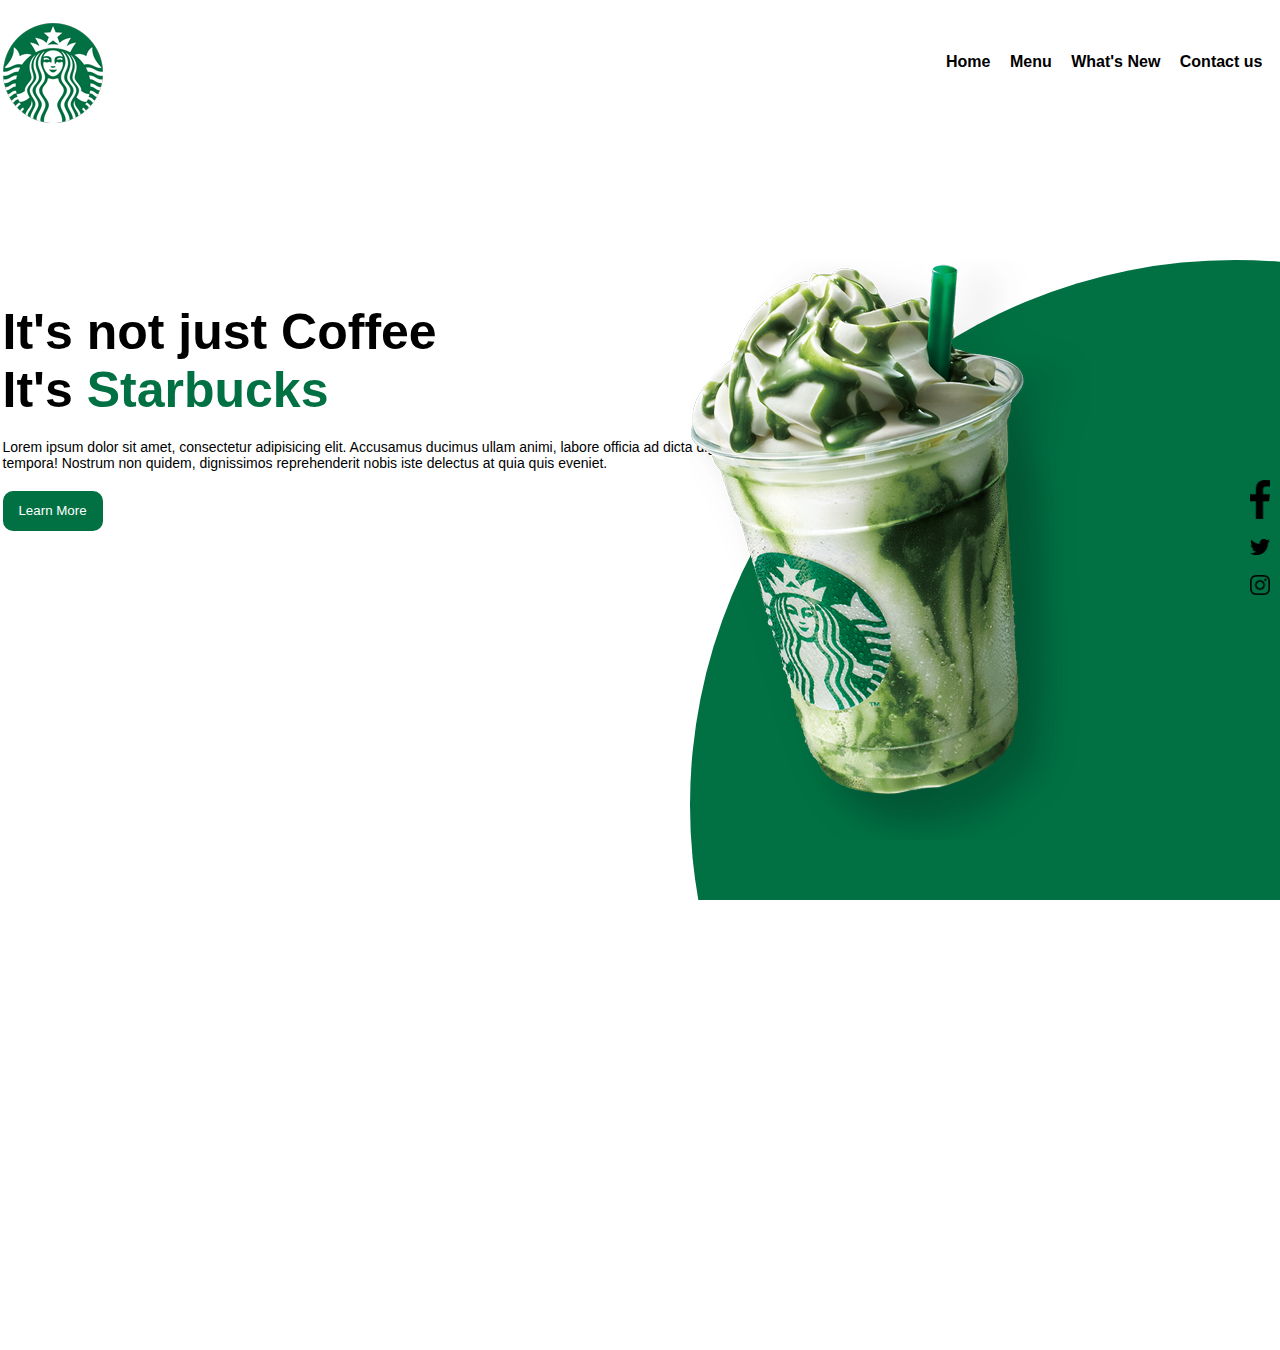
<file: danki.code/Criando Site com HTML5 + CSS3[PURO]/index.html>
<!DOCTYPE html>
<html lang="pt-br">
<head>
    <meta charset="UTF-8">
    <meta name="viewport" content="width=device-width, initial-scale=1.0">
    <title>Starbucks Coffee</title>
    <link rel="stylesheet" href="css/style.css">
</head>
<body>
    <header>
        <div class="center">
            <div class="logo"><img src="img/logo.png"></div> <!--Logo-->
            <div class="menu">
                <a href="#">Home</a>
                <a href="#">Menu</a>
                <a href="#">What's New</a>
                <a href="#">Contact us</a>
            </div><!--Menu-->
        </div><!--Centro-->
    </header>
    <section class="sobre">
        <div class="extras">
            <img src="img/img1.png" alt="Starbucks">
            <div class="social-media">
                <a href="https://free.facebook.com/joaquimfernandes.jf3"><img src="img/facebook.png"></a>
                <a href="https://github.com/­joaquimjfernandes"><img src="img/twitter.png"></a>
                <a href="https://instagram.com/­joaquim_jf19"><img src="img/instagram.png"></a>
            </div>
        </div><!--Extras-->
        <div class="center">
            <div class="texto-sobre">
                <h1>It's not just Coffee<br> It's <span style="color: #017143;">Starbucks</span></h1>
                <p>Lorem ipsum dolor sit amet, consectetur adipisicing elit. Accusamus ducimus ullam animi, labore officia ad dicta dignissimos tempora! Nostrum non quidem, dignissimos reprehenderit nobis iste delectus at quia quis eveniet.</p>
                <button>Learn More</button>
            </div>
        </div>
    </section><!--Sessão Sobre-->
</body>
</html>
</file>
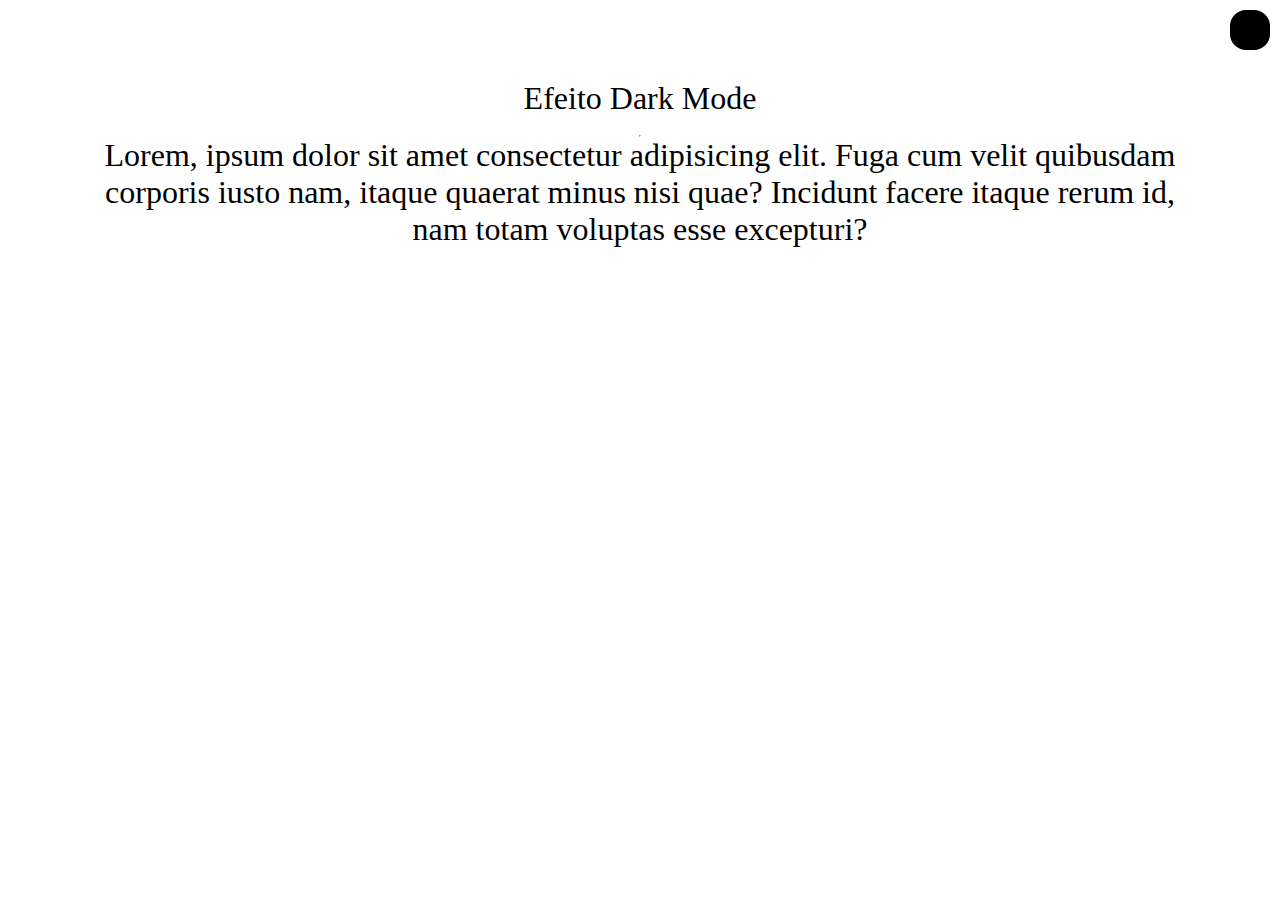
<file: danki.code/DarkMode/index.html>
<!DOCTYPE html>
<html lang="pt-br">
<head>
    <meta charset="UTF-8">
    <meta name="viewport" content="width=device-width, initial-scale=1.0">
    <link rel="stylesheet" href="style.css">
    <script src="script.js" defer></script>
    <title>Dark Mode</title>
</head>
<body>
    <div class="container">
        <input type="checkbox" name="btn" id="btn">
        <label for="btn"></label>
    </div>

    <h1>
        Efeito Dark Mode
    </h1><br><hr>
    <h4>Lorem, ipsum dolor sit amet consectetur adipisicing elit. Fuga cum velit quibusdam corporis iusto nam, itaque quaerat minus nisi quae? Incidunt facere itaque rerum id, nam totam voluptas esse excepturi?</h4>
</body>
</html>
</file>
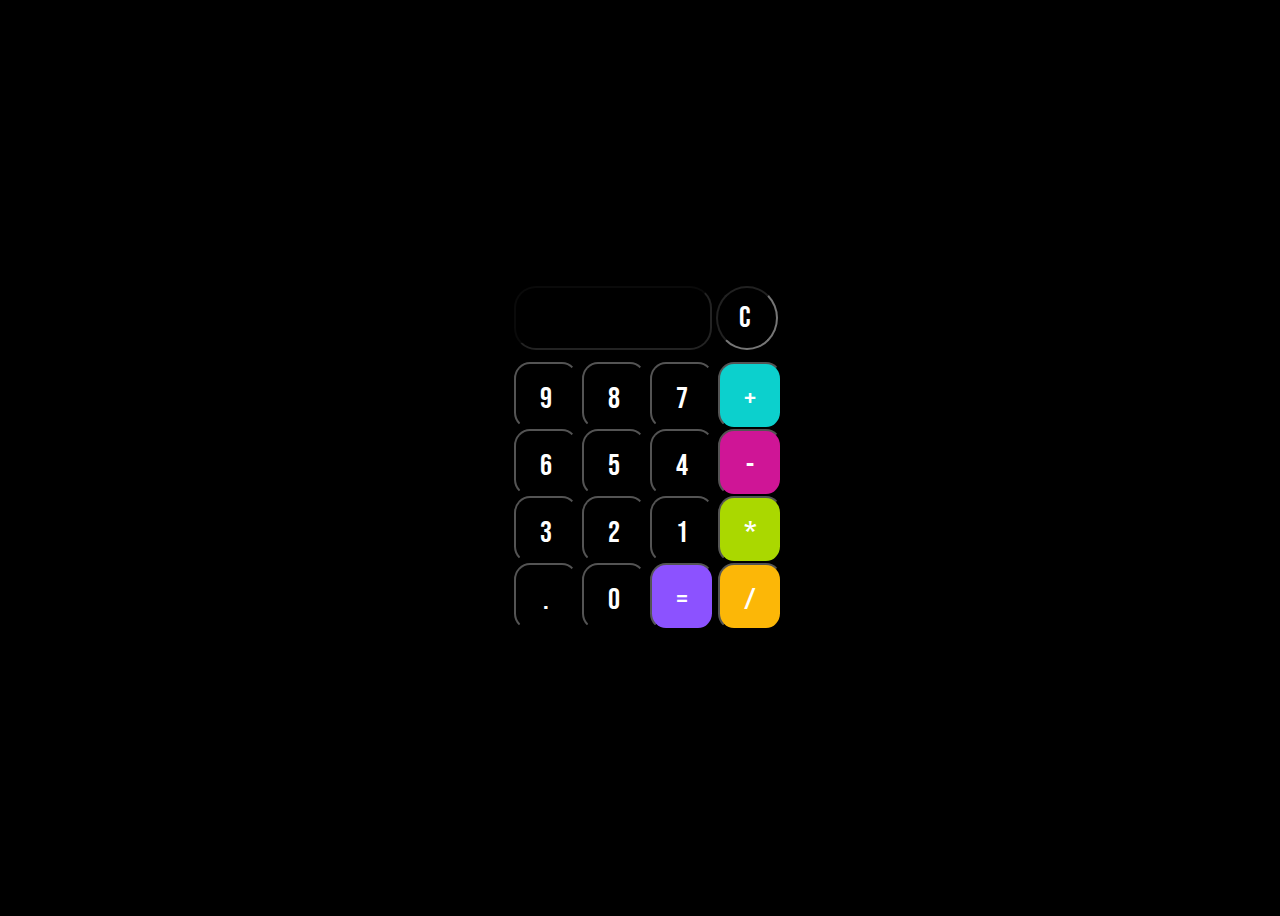
<file: lyssacavalcanti/Calculadora Black/index.html>
<!DOCTYPE html>
<html lang="pt-br">
<head>
    <meta charset="UTF-8">
    <meta name="viewport" content="width=device-width, initial-scale=1.0">
    <link rel="stylesheet" href="estilo/style.css">
    <title>Calculadora Black</title>
</head>
<body>
    <div class="main">
        <form action="" name="Calculator">

            <input type="text" class="text maincolor" name="txt1" disabled><!--Resultado-->
            <input type="text" class="text1 maincolor" name="txt12" value="C" onclick="location.reload()"><br> <!--Limpar Resultado-->

            <input type="button" class="num maincolor" name="btn9" value="9" onclick="displaynum(btn9.value)">
            <input type="button" class="num maincolor" name="btn8" value="8" onclick="displaynum(btn8.value)">
            <input type="button" class="num maincolor" name="btn7" value="7" onclick="displaynum(btn7.value)">
            <input type="button" class="num blue" name="addbtn" value="+" onclick="displaynum(addbtn.value)"><br>

            <input type="button" class="num maincolor" name="btn6" value="6" onclick="displaynum(btn6.value)">
            <input type="button" class="num maincolor" name="btn5" value="5" onclick="displaynum(btn5.value)">
            <input type="button" class="num maincolor" name="btn4" value="4" onclick="displaynum(btn4.value)">
            <input type="button" class="num pin" name="subbtn" value="-" onclick="displaynum(subbtn.value)"><br>

            <input type="button" class="num maincolor" name="btn3" value="3" onclick="displaynum(btn3.value)">
            <input type="button" class="num maincolor" name="btn2" value="2" onclick="displaynum(btn2.value)">
            <input type="button" class="num maincolor" name="btn1" value="1" onclick="displaynum(btn1.value)">
            <input type="button" class="num gre" name="mulbtn" value="*" onclick="displaynum(mulbtn.value)"><br>

            <input type="button" class="num maincolor" name="dot" value="." onclick="displaynum(dot.value)">
            <input type="button" class="num maincolor" name="btn0" value="0" onclick="displaynum(btn0.value)">
            <input type="button" class="num pur" name="eqlbtn" value="=" onclick="txt1.value=eval(txt1.value)">
            <input type="button" class="num ora" name="divbtn" value="/" onclick="displaynum(divbtn.value)"><br>
        </form>
    </div>
    <script src="js/script.js"></script>
</body>
</html>
</file>
<file: danki.code/DarkMode/style.css>
*{
    box-sizing: border-box;
    margin: 0;
}

body {
    display: flex;
    align-items: center;
    justify-content: center;
    flex-direction: column;
    padding: 5rem;
    text-align: center;
    transition: background 0.5s linear, color 0.5s linear;
}

body.dark{
    background-color: black;
    color: white;
}

.container{
    position: fixed;
    top: 10px;
    right: 10px;
}
h1, h4{
    font: 300 normal 2em 'Trebuchet Ms';
}

label {
    background-color: black;
    border-radius: 40%;
    display: inline-block;
    width: 40px;
    height: 40px;
    cursor: pointer;
    user-select: none;
    transition: background 0.5s linear;
}

body.dark label {
    background-color: white;
}

input {
    visibility: hidden;
}
</file>
<file: lyssacavalcanti/Calculadora Black/estilo/style.css>
@import url('https://fonts.googleapis.com/css2?family=Bebas+Neue&family=Poppins&display=swap');

body {
    width: 100%;
    height: 100vh;
    display: flex;
    align-items: center;
    justify-content: center;
    background-color: black;
    overflow-y: hidden;
    overflow-x: hidden;
}

input {
    color: #ffffff;
    padding: 17px;
    outline: none;
    font-size: 30px;
    font-family: 'Bebas Neue', cursive;
    border-radius: 25%;
}

.num {
    width: 64px;
    height: 67px;
}
.text {
    width: 160px;
    height: 26px;
    border-radius: 22px;
    letter-spacing: 5px;
    text-align: center;
    margin-bottom: 12px;
}
.text1 {
    width: 24px;
    height: 26px;
    border-radius: 50%;
    letter-spacing: 5px;
    text-align: center;
    margin-bottom: 12px;
    cursor: pointer;
}

.main {
    display: inline-block;
}

.maincolor {
    background-color: black;
}

.blue {
    background-color: #0cd0cd;
}
.pin {
    background-color: #cf1596;
}
.gre {
    background-color: #aad800;
}
.pur {
    background-color: #8c52ff;
}
.ora {
    background-color: #fcb707;
}
</file>
<file: danki.code/Criando Site com HTML5 + CSS3[PURO]/css/style.css>
/*Alguma Coisa Sempre dá Errado, Só Precisamos dar um Jeito. Nada é tão Ruim que não de pra Concertar!!! -> James Baldwin
--------------------------------------------------*/
* { /* Resetando tudo*/
    margin: 0;
    padding: 0;
    box-sizing: border-box;
    font-family: Verdana, Geneva, Tahoma, sans-serif;
}

.center { /* Colocando o Header no Centro com Flexbox */
    display: flex;
    flex-wrap: wrap;
    max-width: 1280px;
    margin: 0 auto;
    padding: 0.2%;
}

html, body {
    height: 100%;
    overflow-y: hidden;
    overflow-x: hidden;
}

header {
    height: 200px;
    padding: 20px 0;
}

.logo {
    width: 50%;
}

.menu {
    padding-top: 30px;
    width: 50%;
    text-align: right;
}

.menu a {
    color: black;
    text-decoration: none;
    font-weight: bold;
    margin-right: 15px;

}

section.sobre{
    height: calc(100% - 200px);
    position: relative;
}

.extras {
    position: absolute;
    bottom: -450px;
    right: -500px;
    width: 1090px;
    height: 1090px;
    border-radius: 50%;
    background-color: #017143;
}

.social-media {
    position: absolute;
    right: 510px;
    top: 200px;
}
.social-media img{
    display: block;
    width: 20px;
    margin: 20px 0;
}

.texto-sobre {
    margin-top: 100px;
}
.texto-sobre h1 {
    font-size: 50px;
}

.texto-sobre p {
    margin: 20px 0;
    color: black;
    font-size: 14px;
    font-weight: normal;
    max-width: 800px;
}

.texto-sobre button {
    border: 0;
    background-color:  #017143;
    color: white;
    border-radius: 10px;
    width: 100px;
    height: 40px;
    cursor: pointer;
}
</file>
